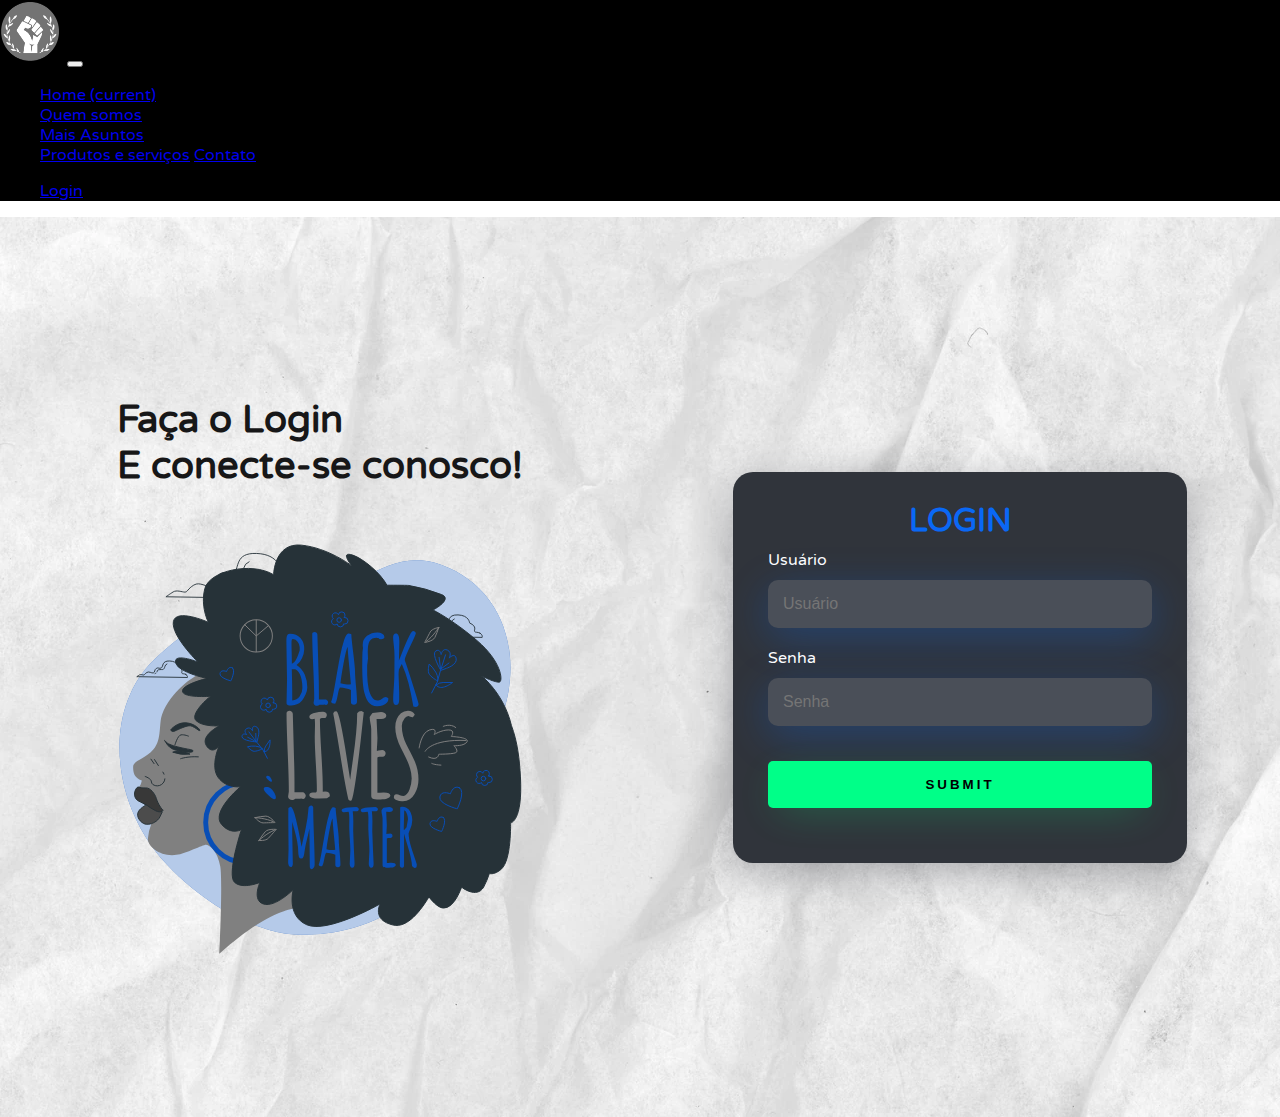
<file: apresentacao-main/TCC/Login.html>
<!DOCTYPE html>
<html lang="pt-br">

<head>
    <meta charset="UTF-8">
    <link rel="stylesheet" href="https://stackpath.bootstrapcdn.com/bootstrap/4.1.3/css/bootstrap.min.css"
        integrity="sha384-MCw98/SFnGE8fJT3GXwEOngsV7Zt27NXFoaoApmYm81iuXoPkFOJwJ8ERdknLPMO" crossorigin="anonymous">
        <link rel="shortcut icon" href="Fotos Tcc/icon-login.ico" type="image/x-icon">
    <link rel="stylesheet" href="login.css">
    <title>Quem somos?</title>
</head>

<body>

    <nav class="navbar navbar-expand-lg navbar-light" style="background-color: black;">
        <a class="navbar-brand" href="#"><img src="logo.png" width="63,375" height="64,125" alt="Img"></a>
        <button class="navbar-toggler" type="button" data-toggle="collapse" data-target="#navbarSupportedContent"
            aria-controls="navbarSupportedContent" aria-expanded="false" aria-label="Toggle navigation">
            <span class="navbar-toggler-icon"></span>
        </button>

        <div class="collapse navbar-collapse" id="navbarSupportedContent">
            <ul class="navbar-nav mr-auto">
                <li class="nav-item active">
                    <a class="nav-link text-white" href="index.html">Home <span class="sr-only">(current)</span></a>
                </li>
                <li class="nav-item">
                    <a class="nav-link text-white" href="quem somos.html">Quem somos</a>
                </li>
                <li class="nav-item dropdown">
                    <a class="nav-link dropdown-toggle text-white" href="#" id="navbarDropdown" role="button"
                        data-toggle="dropdown" aria-haspopup="true" aria-expanded="false">
                        Mais Asuntos
                    </a>
                    <div class="dropdown-menu" aria-labelledby="navbarDropdown">
                        <a class="dropdown-item" href="Produtos e serviços.html">Produtos e serviços</a>
                        <a class="dropdown-item" href="Contato.html">Contato</a>
                        <div class="dropdown-divider"></div>
                    </div>
                </li>
                                
            </ul>
            <div>
                <ul class="navbar-nav mr-auto"  >
                    <li class="form-inline" id="login">
                        <a class="nav-link btn btn-outline-secondary my-2 my-sm-0 text-white" href="Login.html">Login</a>
                    </li>
                </ul>
            </div>
            
        </div>
    </nav>
    <!---Coloque o assunto daqui pra baixo jumentos-->
    
    <div class="main-login">
        <div class="left-login">
            <h1>Faça o Login<br> E conecte-se conosco!</h1>
            <img src="stop1.svg" class="left-login-image" alt="Stop animation">
        </div>
        <form action="">
            <div class="right-login">
                <div class="card-login">
                    <h1>LOGIN</h1>
                    <div class="textfield">
                        <label for="usuario">Usuário</label>
                        <input type="text" placeholder="Usuário" id="usuario">
                    </div>
                    <div class="textfield">
                        <label for="senha">Senha</label>
                        <input type="password" placeholder="Senha" id="senha">
                    </div>
                    <input type="submit" class="btn-login" onclick="logar(); return false">
                </div>
            </div>
        </form>
    </div>






    <script src="login.js"></script>

    <script src="https://code.jquery.com/jquery-3.3.1.slim.min.js"
        integrity="sha384-q8i/X+965DzO0rT7abK41JStQIAqVgRVzpbzo5smXKp4YfRvH+8abtTE1Pi6jizo"
        crossorigin="anonymous"></script>
    <script src="https://cdnjs.cloudflare.com/ajax/libs/popper.js/1.14.3/umd/popper.min.js"
        integrity="sha384-ZMP7rVo3mIykV+2+9J3UJ46jBk0WLaUAdn689aCwoqbBJiSnjAK/l8WvCWPIPm49"
        crossorigin="anonymous"></script>
    <script src="https://stackpath.bootstrapcdn.com/bootstrap/4.1.3/js/bootstrap.min.js"
        integrity="sha384-ChfqqxuZUCnJSK3+MXmPNIyE6ZbWh2IMqE241rYiqJxyMiZ6OW/JmZQ5stwEULTy"
        crossorigin="anonymous"></script>
</body>

</html>
</file>
<file: apresentacao-main/TCC/login.css>
@import url('https://fonts.googleapis.com/css2?family=Varela+Round&display=swap');

body {
    margin: 0;
    font-family: 'Varela Round', Courier, monospace;
}

.main-login {
    width: 100vw;
    height: 100vh;
    background-image: url(fundo.webp);
    display: flex;
    justify-content: center;
    align-items: center;
}
.left-login {
    width: 50vw;
    height: 100vh;
    display: flex;
    justify-content: center;
    align-items: center;
    flex-direction: column;
}
.left-login > h1 {
    color: #171718;
    font-size: 3vw;
}
.left-login-image {
    width: 35vw;
}

.right-login {
    width: 50vw;
    height: 100vh;
    display: flex;
    justify-content: center;
    align-items: center;
}
.card-login {
    width: 60%;
    display: flex;
    justify-content: center;
    align-items: center;
    flex-direction: column;
    padding: 30px 35px;
    background-color: #30343B;
    border-radius: 20px;
    box-shadow: 0px 10px 40px #3c404765;
}
.card-login > h1 {
    color: #0a68f5;
    font-weight: 800;
    margin: 0;
}
.textfield {
    width: 100%;
    display: flex;
    flex-direction: column;
    align-items: flex-start;
    justify-content: center;
    margin: 10px 0px;
}
.textfield > input {
    width: 100%;
    border: none;
    border-radius: 10px;
    padding: 15px;
    background-color: #4a4f58;
    color: white;
    font-size: 12pt;
    box-shadow: 0px 10px 40px #0a68f546;
    outline: none;
    box-sizing: border-box;
}
.textfield > label {
    color: #ffffff;
    margin-bottom: 10px;
}
.btn-login {
    width: 100%;
    padding: 16px 0px;
    margin: 25px;
    border: none;
    border-radius: 5px;
    outline: none;
    text-transform: uppercase;
    font-weight: 800;
    letter-spacing: 3px;
    background-color: #00ff88;
    cursor: pointer;
    box-shadow: 0px 10px 40px -12px #00ff8052;
}
</file>
